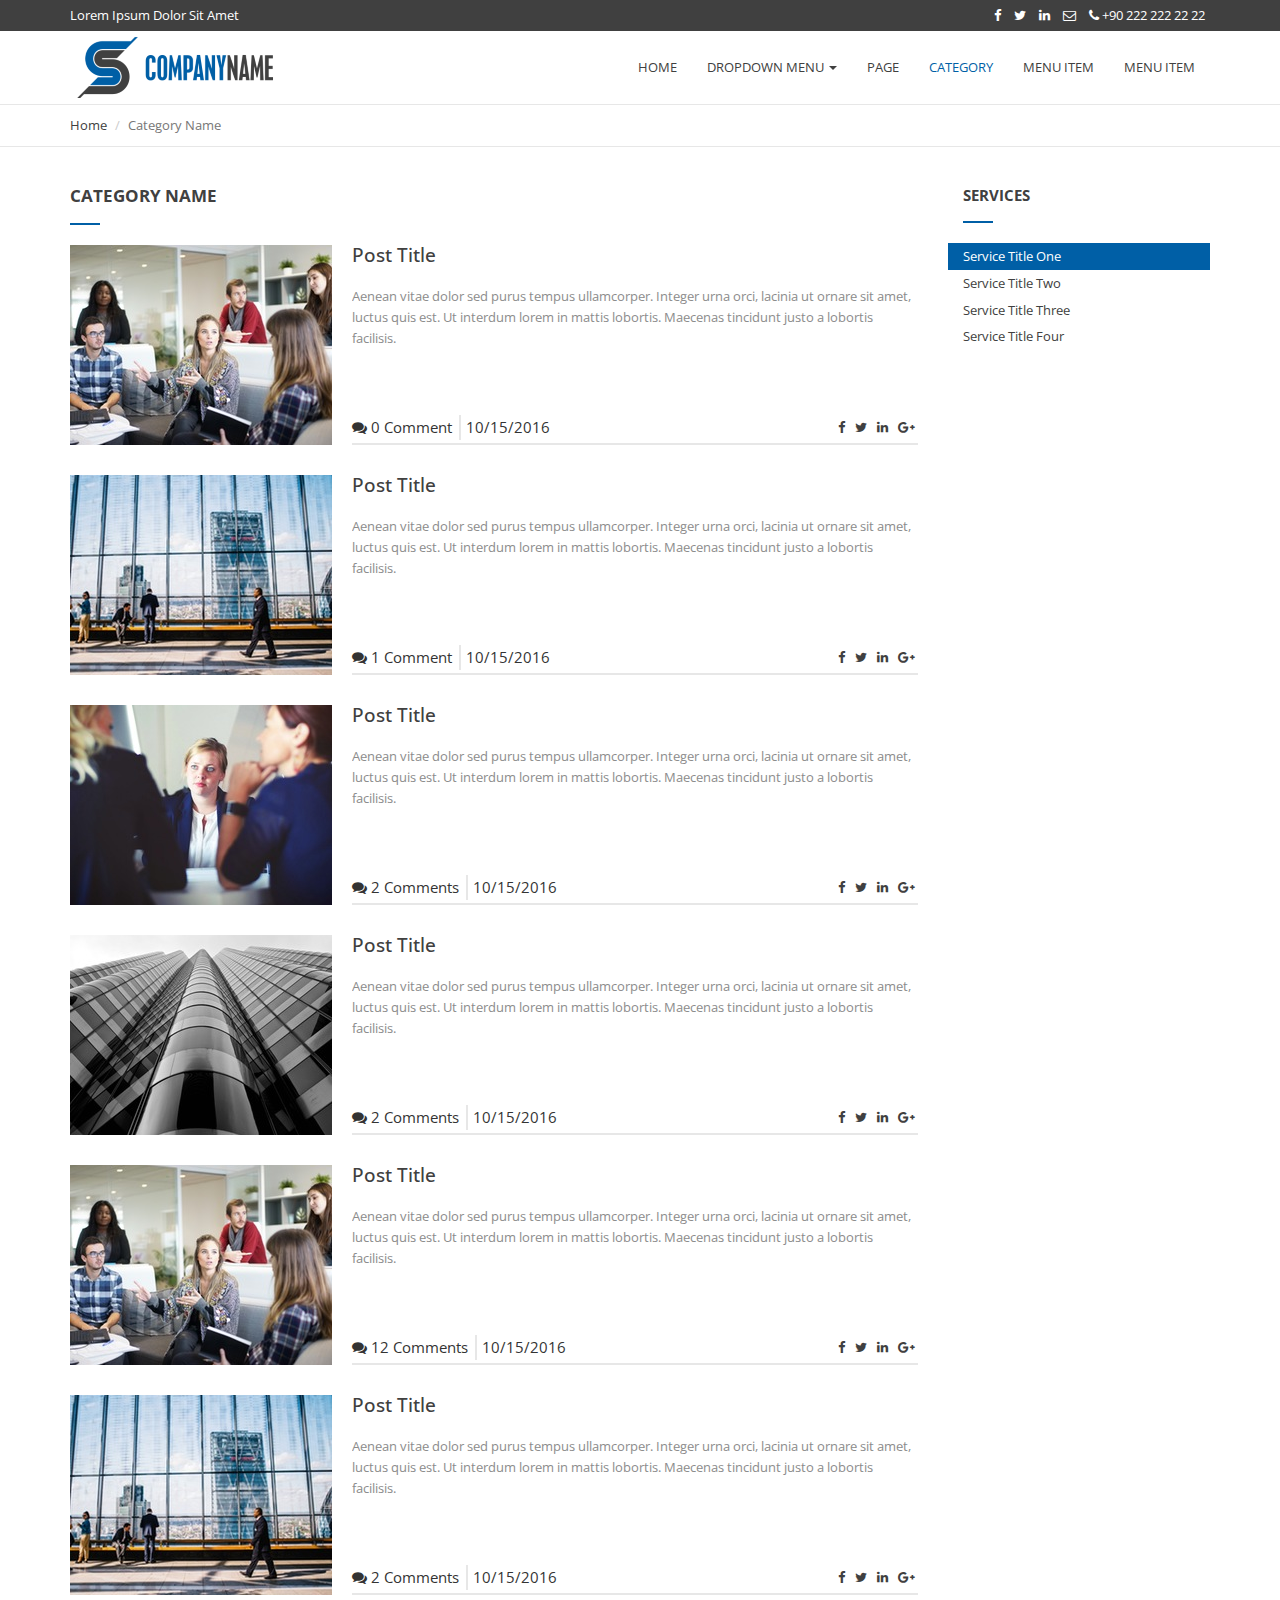
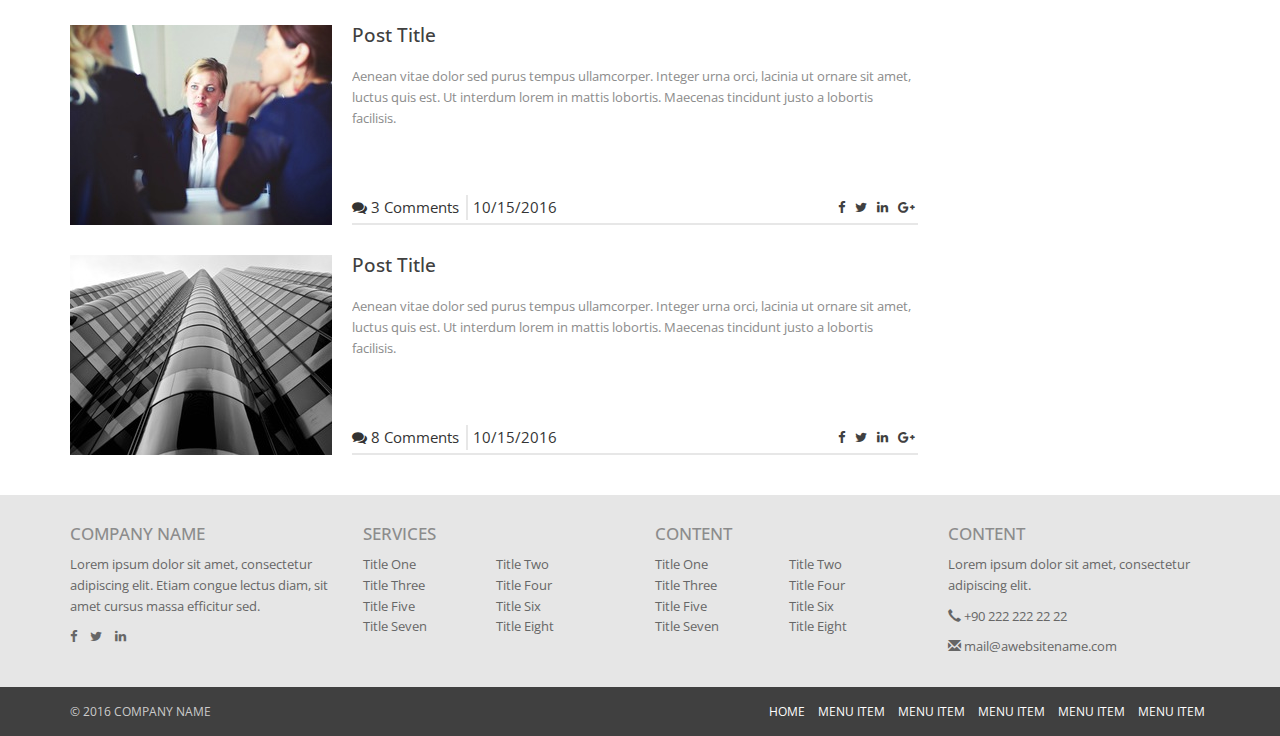
<file: vezbacki/ui/templates/category.html>
<!DOCTYPE html>
<html lang="en">
<head>
    <meta charset="utf-8">
    <meta http-equiv="X-UA-Compatible" content="IE=edge">
    <meta name="viewport" content="width=device-width, initial-scale=1">
    <title>Company NAME</title>
    
    <link href="https://fonts.googleapis.com/css?family=Open+Sans:400,600&amp;subset=latin-ext" rel="stylesheet">
    
    <link href="css/bootstrap.min.css" rel="stylesheet">
    <link href="css/font-awesome.min.css" rel="stylesheet">
    <link href="style.css" rel="stylesheet">
    
    <!--[if lt IE 9]>
        <script src="https://oss.maxcdn.com/html5shiv/3.7.3/html5shiv.min.js"></script>
        <script src="https://oss.maxcdn.com/respond/1.4.2/respond.min.js"></script>
    <![endif]-->
</head>
<body>
    <header class="site-header">
        <div class="top">
            <div class="container">
                <div class="row">
                    <div class="col-sm-6">
                        <p>Lorem Ipsum Dolor Sit Amet</p>
                    </div>
                    <div class="col-sm-6">
                        <ul class="list-inline pull-right">
                            <li><a href="#" title="Post"><i class="fa fa-facebook"></i></a></li>
                            <li><a href="#" title="Post"><i class="fa fa-twitter"></i></a></li>
                            <li><a href="#" title="Post"><i class="fa fa-linkedin"></i></a></li>
                            <li><a href="#" title="Post"><i class="fa fa-envelope-o"></i></a></li>
                            <li><a href="tel:+902222222222"><i class="fa fa-phone"></i> +90 222 222 22 22</a></li>
                        </ul>                        
                    </div>
                </div>
            </div>
        </div>
        <nav class="navbar navbar-default">
			<div class="container">
				<button type="button" class="navbar-toggle collapsed" data-toggle="collapse" data-target="#bs-navbar-collapse">
					<span class="sr-only">Toggle Navigation</span>
					<i class="fa fa-bars"></i>
				</button>
				<a href="index.html" class="navbar-brand">
					<img src="img/logo.png" alt="Post">
				</a>
                <!-- Collect the nav links, forms, and other content for toggling -->
                <div class="collapse navbar-collapse" id="bs-navbar-collapse">
                    <ul class="nav navbar-nav main-navbar-nav">
                        <li><a href="index.html" title="">HOME</a></li>
                        <li class="dropdown">
                            <a href="#" title="" class="dropdown-toggle" data-toggle="dropdown" role="button" aria-haspopup="true" aria-expanded="false">DROPDOWN MENU <span class="caret"></span></a>
                            <ul class="dropdown-menu">
                                <li><a href="#" title="">SUB MENU 1</a></li>
                                <li><a href="#" title="">SUB MENU 2</a></li>
                                <li><a href="#" title="">SUB MENU 3</a></li>
                            </ul>
                        </li>
                        <li><a href="page.html" title="">PAGE</a></li>
                        <li class="active"><a href="category.html" title="">CATEGORY</a></li>
                        <li><a href="#" title="">MENU ITEM</a></li>
                        <li><a href="#" title="">MENU ITEM</a></li>
                    </ul>                           
                </div><!-- /.navbar-collapse -->                
				<!-- END MAIN NAVIGATION -->
			</div>
		</nav>        
    </header>
    <div class="bread_area">
        <div class="container">
            <div class="row">
                <div class="col-sm-12">
                    <ol class="breadcrumb">
                        <li><a href="#" title="Post">Home</a></li>
                        <li class="active">Category Name</li>
                    </ol>                    
                </div>
            </div>
        </div>
    </div>    
    <main class="site-main category-main">
        <div class="container">
            <div class="row">
                <section class="category-content col-sm-9">
                    <h2 class="category-title">CATEGORY NAME</h2>
                    <ul class="media-list">
                        <li class="media">
                            <div class="media-left">
                                <a href="#" title="Post">
                                    <img class="media-object" src="img/h1.jpeg" alt="Post">
                                </a>
                            </div>
                            <div class="media-body">
                                <h3 class="media-heading"><a href="#" title="Post Title">Post Title</a></h3>
                                <p>Aenean vitae dolor sed purus tempus ullamcorper. Integer urna orci, lacinia ut ornare sit amet, luctus quis est. Ut interdum lorem in mattis lobortis. Maecenas tincidunt justo a lobortis facilisis.</p>
                                <aside class="meta category-meta">
                                    <div class="pull-left">
                                        <div class="arc-comment"><a href="#" title="Comment"><i class="fa fa-comments"></i> 0 Comment</a></div>
                                        <div class="arc-date">10/15/2016</div>
                                    </div>
                                    <div class="pull-right">
                                        <ul class="arc-share">
                                            <li><a href="#" title="Post"><i class="fa fa-facebook"></i></a></li>
                                            <li><a href="#" title="Post"><i class="fa fa-twitter"></i></a></li>
                                            <li><a href="#" title="Post"><i class="fa fa-linkedin"></i></a></li>
                                            <li><a href="#" title="Post"><i class="fa fa-google-plus"></i></a></li>
                                        </ul>
                                    </div>
                                </aside>                                
                            </div>
                        </li>
                        <li class="media">
                            <div class="media-left">
                                <a href="#" title="Post">
                                    <img class="media-object" src="img/h2.jpg" alt="Post">
                                </a>
                            </div>
                            <div class="media-body">
                                <h3 class="media-heading"><a href="#" title="Post Title">Post Title</a></h3>
                                <p>Aenean vitae dolor sed purus tempus ullamcorper. Integer urna orci, lacinia ut ornare sit amet, luctus quis est. Ut interdum lorem in mattis lobortis. Maecenas tincidunt justo a lobortis facilisis.</p>
                                <aside class="meta category-meta">
                                    <div class="pull-left">
                                        <div class="arc-comment"><a href="#" title="Comment"><i class="fa fa-comments"></i> 1 Comment</a></div>
                                        <div class="arc-date">10/15/2016</div>
                                    </div>
                                    <div class="pull-right">
                                        <ul class="arc-share">
                                            <li><a href="#" title="Post"><i class="fa fa-facebook"></i></a></li>
                                            <li><a href="#" title="Post"><i class="fa fa-twitter"></i></a></li>
                                            <li><a href="#" title="Post"><i class="fa fa-linkedin"></i></a></li>
                                            <li><a href="#" title="Post"><i class="fa fa-google-plus"></i></a></li>
                                        </ul>
                                    </div>
                                </aside>                                
                            </div>
                        </li>
                        <li class="media">
                            <div class="media-left">
                                <a href="#" title="Post">
                                    <img class="media-object" src="img/h3.jpeg" alt="Post">
                                </a>
                            </div>
                            <div class="media-body">
                                <h3 class="media-heading"><a href="#" title="Post Title">Post Title</a></h3>
                                <p>Aenean vitae dolor sed purus tempus ullamcorper. Integer urna orci, lacinia ut ornare sit amet, luctus quis est. Ut interdum lorem in mattis lobortis. Maecenas tincidunt justo a lobortis facilisis.</p>
                                <aside class="meta category-meta">
                                    <div class="pull-left">
                                        <div class="arc-comment"><a href="#" title="Comment"><i class="fa fa-comments"></i> 2 Comments</a></div>
                                        <div class="arc-date">10/15/2016</div>
                                    </div>
                                    <div class="pull-right">
                                        <ul class="arc-share">
                                            <li><a href="#" title="Post"><i class="fa fa-facebook"></i></a></li>
                                            <li><a href="#" title="Post"><i class="fa fa-twitter"></i></a></li>
                                            <li><a href="#" title="Post"><i class="fa fa-linkedin"></i></a></li>
                                            <li><a href="#" title="Post"><i class="fa fa-google-plus"></i></a></li>
                                        </ul>
                                    </div>
                                </aside>                                
                            </div>
                        </li>
                        <li class="media">
                            <div class="media-left">
                                <a href="#" title="Post">
                                    <img class="media-object" src="img/h4.jpeg" alt="Post">
                                </a>
                            </div>
                            <div class="media-body">
                                <h3 class="media-heading"><a href="#" title="Post Title">Post Title</a></h3>
                                <p>Aenean vitae dolor sed purus tempus ullamcorper. Integer urna orci, lacinia ut ornare sit amet, luctus quis est. Ut interdum lorem in mattis lobortis. Maecenas tincidunt justo a lobortis facilisis.</p>
                                <aside class="meta category-meta">
                                    <div class="pull-left">
                                        <div class="arc-comment"><a href="#" title="Comment"><i class="fa fa-comments"></i> 2 Comments</a></div>
                                        <div class="arc-date">10/15/2016</div>
                                    </div>
                                    <div class="pull-right">
                                        <ul class="arc-share">
                                            <li><a href="#" title="Post"><i class="fa fa-facebook"></i></a></li>
                                            <li><a href="#" title="Post"><i class="fa fa-twitter"></i></a></li>
                                            <li><a href="#" title="Post"><i class="fa fa-linkedin"></i></a></li>
                                            <li><a href="#" title="Post"><i class="fa fa-google-plus"></i></a></li>
                                        </ul>
                                    </div>
                                </aside>                                
                            </div>
                        </li>
                        <li class="media">
                            <div class="media-left">
                                <a href="#" title="Post">
                                    <img class="media-object" src="img/h1.jpeg" alt="Post">
                                </a>
                            </div>
                            <div class="media-body">
                                <h3 class="media-heading"><a href="#" title="Post Title">Post Title</a></h3>
                                <p>Aenean vitae dolor sed purus tempus ullamcorper. Integer urna orci, lacinia ut ornare sit amet, luctus quis est. Ut interdum lorem in mattis lobortis. Maecenas tincidunt justo a lobortis facilisis.</p>
                                <aside class="meta category-meta">
                                    <div class="pull-left">
                                        <div class="arc-comment"><a href="#" title="Comment"><i class="fa fa-comments"></i> 12 Comments</a></div>
                                        <div class="arc-date">10/15/2016</div>
                                    </div>
                                    <div class="pull-right">
                                        <ul class="arc-share">
                                            <li><a href="#" title="Post"><i class="fa fa-facebook"></i></a></li>
                                            <li><a href="#" title="Post"><i class="fa fa-twitter"></i></a></li>
                                            <li><a href="#" title="Post"><i class="fa fa-linkedin"></i></a></li>
                                            <li><a href="#" title="Post"><i class="fa fa-google-plus"></i></a></li>
                                        </ul>
                                    </div>
                                </aside>                                
                            </div>
                        </li>
                        <li class="media">
                            <div class="media-left">
                                <a href="#" title="Post">
                                    <img class="media-object" src="img/h2.jpg" alt="Post">
                                </a>
                            </div>
                            <div class="media-body">
                                <h3 class="media-heading"><a href="#" title="Post Title">Post Title</a></h3>
                                <p>Aenean vitae dolor sed purus tempus ullamcorper. Integer urna orci, lacinia ut ornare sit amet, luctus quis est. Ut interdum lorem in mattis lobortis. Maecenas tincidunt justo a lobortis facilisis.</p>
                                <aside class="meta category-meta">
                                    <div class="pull-left">
                                        <div class="arc-comment"><a href="#" title="Comment"><i class="fa fa-comments"></i> 2 Comments</a></div>
                                        <div class="arc-date">10/15/2016</div>
                                    </div>
                                    <div class="pull-right">
                                        <ul class="arc-share">
                                            <li><a href="#" title="Post"><i class="fa fa-facebook"></i></a></li>
                                            <li><a href="#" title="Post"><i class="fa fa-twitter"></i></a></li>
                                            <li><a href="#" title="Post"><i class="fa fa-linkedin"></i></a></li>
                                            <li><a href="#" title="Post"><i class="fa fa-google-plus"></i></a></li>
                                        </ul>
                                    </div>
                                </aside>                                
                            </div>
                        </li>
                        <li class="media">
                            <div class="media-left">
                                <a href="#" title="Post">
                                    <img class="media-object" src="img/h3.jpeg" alt="Post">
                                </a>
                            </div>
                            <div class="media-body">
                                <h3 class="media-heading"><a href="#" title="Post Title">Post Title</a></h3>
                                <p>Aenean vitae dolor sed purus tempus ullamcorper. Integer urna orci, lacinia ut ornare sit amet, luctus quis est. Ut interdum lorem in mattis lobortis. Maecenas tincidunt justo a lobortis facilisis.</p>
                                <aside class="meta category-meta">
                                    <div class="pull-left">
                                        <div class="arc-comment"><a href="#" title="Comment"><i class="fa fa-comments"></i> 3 Comments</a></div>
                                        <div class="arc-date">10/15/2016</div>
                                    </div>
                                    <div class="pull-right">
                                        <ul class="arc-share">
                                            <li><a href="#" title="Post"><i class="fa fa-facebook"></i></a></li>
                                            <li><a href="#" title="Post"><i class="fa fa-twitter"></i></a></li>
                                            <li><a href="#" title="Post"><i class="fa fa-linkedin"></i></a></li>
                                            <li><a href="#" title="Post"><i class="fa fa-google-plus"></i></a></li>
                                        </ul>
                                    </div>
                                </aside>                                
                            </div>
                        </li>
                        <li class="media">
                            <div class="media-left">
                                <a href="#" title="Post">
                                    <img class="media-object" src="img/h4.jpeg" alt="Post">
                                </a>
                            </div>
                            <div class="media-body">
                                <h3 class="media-heading"><a href="#" title="Post Title">Post Title</a></h3>
                                <p>Aenean vitae dolor sed purus tempus ullamcorper. Integer urna orci, lacinia ut ornare sit amet, luctus quis est. Ut interdum lorem in mattis lobortis. Maecenas tincidunt justo a lobortis facilisis.</p>
                                <aside class="meta category-meta">
                                    <div class="pull-left">
                                        <div class="arc-comment"><a href="#" title="Comment"><i class="fa fa-comments"></i> 8 Comments</a></div>
                                        <div class="arc-date">10/15/2016</div>
                                    </div>
                                    <div class="pull-right">
                                        <ul class="arc-share">
                                            <li><a href="#" title="Post"><i class="fa fa-facebook"></i></a></li>
                                            <li><a href="#" title="Post"><i class="fa fa-twitter"></i></a></li>
                                            <li><a href="#" title="Post"><i class="fa fa-linkedin"></i></a></li>
                                            <li><a href="#" title="Post"><i class="fa fa-google-plus"></i></a></li>
                                        </ul>
                                    </div>
                                </aside>                                
                            </div>
                        </li>                        
                    </ul>                    
                </section>
                <aside class="sidebar col-sm-3">
                    <div class="widget">
                        <h4>SERVICES</h4>
                        <ul>
                            <li class="current"><a href="#" title="">Service Title One</a></li>
                            <li><a href="#" title="">Service Title Two</a></li>
                            <li><a href="#" title="">Service Title Three</a></li>
                            <li><a href="#" title="">Service Title Four</a></li>
                        </ul>
                    </div>
                </aside>
            </div>
        </div>
    </main>
    <footer class="site-footer">
        <div class="container">
            <div class="row">
                <div class="col-md-3 col-sm-6 fbox">
                    <h4>COMPANY NAME</h4>
                    <p class="text">Lorem ipsum dolor sit amet, consectetur adipiscing elit. Etiam congue lectus diam, sit amet cursus massa efficitur sed. </p>
                    <ul class="list-inline">
                        <li><a href="#" title="Post"><i class="fa fa-facebook"></i></a></li>
                        <li><a href="#" title="Post"><i class="fa fa-twitter"></i></a></li>
                        <li><a href="#" title="Post"><i class="fa fa-linkedin"></i></a></li>                        
                    </ul>
                </div>
                <div class="col-md-3 col-sm-6 fbox">
                    <h4>SERVICES</h4>
                    <ul class="big">
                        <li><a href="#" title="">Title One</a></li>
                        <li><a href="#" title="">Title Two</a></li>
                        <li><a href="#" title="">Title Three</a></li>
                        <li><a href="#" title="">Title Four</a></li>
                        <li><a href="#" title="">Title Five</a></li>
                        <li><a href="#" title="">Title Six</a></li>
                        <li><a href="#" title="">Title Seven</a></li>
                        <li><a href="#" title="">Title Eight</a></li>
                    </ul>
                </div>
                <div class="col-md-3 col-sm-6 fbox">
                    <h4>CONTENT</h4>
                    <ul class="big">
                        <li><a href="#" title="">Title One</a></li>
                        <li><a href="#" title="">Title Two</a></li>
                        <li><a href="#" title="">Title Three</a></li>
                        <li><a href="#" title="">Title Four</a></li>
                        <li><a href="#" title="">Title Five</a></li>
                        <li><a href="#" title="">Title Six</a></li>
                        <li><a href="#" title="">Title Seven</a></li>
                        <li><a href="#" title="">Title Eight</a></li>
                    </ul>
                </div>
                <div class="col-md-3 col-sm-6 fbox">
                    <h4>CONTENT</h4>
                    <p class="text">Lorem ipsum dolor sit amet, consectetur adipiscing elit.</p>
                    <p><a href="tel:+902222222222"><span class="glyphicon glyphicon-earphone" aria-hidden="true"></span> +90 222 222 22 22</a></p>
                    <p><a href="mailto:iletisim@agrisosgb.com"><span class="glyphicon glyphicon-envelope" aria-hidden="true"></span> mail@awebsitename.com</a></p>
                </div>
            </div>
        </div>
        <div id="copyright">
            <div class="container">
                <div class="row">
                    <div class="col-md-4">
                        <p class="pull-left">&copy; 2016 COMPANY NAME</p>
                    </div>
                    <div class="col-md-8">
                        <ul class="list-inline navbar-right">
                            <li><a href="#" title="Post">HOME</a></li>
                            <li><a href="#" title="Post">MENU ITEM</a></li>
                            <li><a href="#" title="Post">MENU ITEM</a></li>
                            <li><a href="#" title="Post">MENU ITEM</a></li>
                            <li><a href="#" title="Post">MENU ITEM</a></li>
                            <li><a href="#" title="Post">MENU ITEM</a></li>
                        </ul>
                    </div>
                </div>
            </div>
        </div>        
    </footer>
    <script src="https://ajax.googleapis.com/ajax/libs/jquery/1.12.4/jquery.min.js"></script>
    <script src="js/bootstrap.min.js"></script>
</body>
</html>
</file>
<file: vezbacki/ui/templates/style.css>
/* Base */
* {outline:none;}
html, body {height: 100%;}
body {font-family: 'Open Sans', sans-serif;font-size: 13px;line-height: 1.6;color: #8c8c8c;background-color: #fff;}
h1, h2, h3, h4, h5, h6 {font-family: 'Open Sans', sans-serif;}
a {color: #404040;}
a:hover {color: #404040;transition-property: all;transition-duration: 0.3s;transition-timing-function: linear;}
a.none:hover {text-decoration: none;}

/* Header */
.top {background-color: #404040;padding: 5px 0;color: #fff;}
.top p {margin: 0;}
.top ul {margin: 0;padding: 0;}
.top li i {color: #fff;}
.top li a {color: #fff;}
.top li a:hover {text-decoration: none;}
.top li a:hover,.top li a:hover i {color: #005FA6;transition-property: all;transition-duration: 0.3s;transition-timing-function: linear;}

/* Navigation */
.navbar {-moz-border-radius: 0;-webkit-border-radius: 0;border-radius: 0;margin-bottom: 0;}
.navbar .container {position: relative;}
.navbar-default {-moz-transition: all 0.3s ease-out;-o-transition: all 0.3s ease-out;-webkit-transition: all 0.3s ease-out;transition: all 0.3s ease-out;width: 100%;border: none;border-bottom: 1px solid #e7e7e7;background-color: #fff;}
.navbar-default .navbar-nav > li > a {color: #404040;font-weight: normal;font-size: 13px;}
.navbar-default .navbar-nav > li > a:hover {background-color: transparent;color: #005FA6;}
.navbar-default .navbar-nav > .open > a,.navbar-default .navbar-nav > .open > a:hover,.navbar-default .navbar-nav > .open > a:focus {background-color: transparent;color: #005FA6;}
.navbar-default .navbar-nav .active > a,.navbar-default .navbar-nav .active > a:hover,.navbar-default .navbar-nav .active > a:focus {color: #005FA6;background-color: transparent;}
.navbar-default .navbar-toggle {margin: 10px 0 0 15px;}
.navbar-default .navbar-toggle,.navbar-default .navbar-toggle:hover,.navbar-default .navbar-toggle:focus {border: none;background: #f3f3f3;}
.navbar-default .navbar-toggle i {font-size: 31px;}
.navbar-default .navbar-collapse {float: right;border-top: none;padding-left: 0;padding-right: 0;}
.navbar-brand>img {padding: 5px;}

@media screen and (max-width: 768px) {.navbar-default .navbar-collapse {padding-left: inherit;padding-right: inherit;}}
@media screen and (max-width: 992px) {.navbar-default .navbar-collapse {width: 100%;margin-left: 0;margin-right: 0;max-height: none;}}
@media (min-width:768px) {.navbar>.container .navbar-brand,.navbar>.container-fluid .navbar-brand {margin-left: 0;}}

.main-navbar-nav {-moz-transition: all 0.3s linear;-o-transition: all 0.3s linear;-webkit-transition: all 0.3s linear;transition: all 0.3s linear;}
.main-navbar-nav > li > a {padding-top: 30px;padding-bottom: 30px;line-height: 1;}
.main-navbar-nav li > .dropdown-menu {-moz-transition: all 0.3s ease-out;-o-transition: all 0.3s ease-out;-webkit-transition: all 0.3s ease-out;transition: all 0.3s ease-out;min-width: 225px;border: none;border-top: 2px solid #005FA6;}
.main-navbar-nav li > .dropdown-menu > li > a {padding: 10px;position: relative;color: #404040;line-height: 1.12857143;font-size: 12px;}
.main-navbar-nav li > .dropdown-menu > li > a:hover,.main-navbar-nav li > .dropdown-menu > li > a:focus {color: #005FA6;background-color: transparent;}
.main-navbar-nav li > .dropdown-menu > li > a i {position: absolute;right: 20px;top: 50%;margin-top: -8px;font-size: 16px;}

@media screen and (min-width: 993px) {.main-navbar-nav .dropdown:hover > .dropdown-menu {display: block;}.main-navbar-nav .dropdown:hover > .dropdown-menu .dropdown:hover .dropdown-menu {left: 225px;top: 0;margin-top: -2px;}}
@media screen and (max-width: 992px) {.main-navbar-nav > li {border-bottom: 1px solid #f3f3f3;}.main-navbar-nav > li:last-child {border-bottom: none;}.main-navbar-nav > li > a {padding-top: 12px;padding-bottom: 12px;}}

.navbar-brand {height: auto;padding: 0;}

@media screen and (max-width: 992px) {.navbar-toggle {display: block;}.navbar-collapse.collapse {display: none !important;}.main-navbar-nav.navbar-nav,.main-navbar-nav.navbar-nav > li {float: none !important;}.navbar-collapse.collapse.in {display: block !important;overflow-y: auto !important;}}

/* Hero */
.hero_area {background-image: url(img/hero.jpg);background-position: center center;background-repeat: no-repeat;background-size: cover;height: 475px;padding: 0;}
.hero_content {padding: 120px 0;}
.hero_content h1 {text-shadow: 1px 1px 2px rgba(0,0,0,0.75);color: #005FA6;font-weight: 700;font-size: 42px;}
.hero_content h2 {text-shadow: 1px 1px 2px rgba(0,0,0,0.25);color: #000;font-weight: 700;font-size: 32px;margin-top: 0;width: 45%;line-height: 38px;}

/* Boxes */
.boxes_area {padding-top: 40px;padding-bottom: 10px;padding-left: 0;padding-right: 0;background-color: #f8f8f8;}
.box {position: relative;}
.box h3 {position: relative;margin-bottom: 20px;padding-bottom: 20px;}

@media (min-width:769px) {
    .boxes_area div[class*="col-"]:after {content: " ";display: block;position: absolute;top: 0;right: 0;width: 1px;height: 100%;background-color: #ebebeb;}
    .boxes_area div[class*="col-"]:last-child:after {display: none;}
}

/* Home */
.home_content h2:after,.box h3:after {content: '';position: absolute;width: 30px;background-color: #005FA6;height: 2px;left: 0;bottom: 0;}
.box i {position: absolute;right: 0;top: 0;margin: 0;color: #005FA6;font-size: 45px;}
.boxes_area h3 {font-size: 16px;font-weight: 500;margin-top: 0;margin-bottom: 18px;}
.services {padding-top: 50px;padding-bottom: 50px;}
h2.section-title {text-align: center;color: #404040;}
.services p.desc {text-align: center;font-size: 13px;margin-bottom: 20px;}
.services .media {margin-top: 30px;}
.services .media i {font-size: 45px;color: #005FA6;}
.services .media h4 {font-size: 15px;font-weight: 600;color: #404040;}
.services .media p {text-align: left;}

/* News */
.home-area {padding-bottom: 50px;}
.home_content h2 {position: relative;font-size: 17px;font-weight: 600;padding-bottom: 20px;color: #404040;margin-bottom: 30px;}
.home_list ul {margin: 0;padding: 0;float: left;width: 100%;}
.home_list ul li {list-style: none;}
.home_list .thumbnail {border: none;padding: 0;}
.thumbnail .caption {padding: 9px;color: #404040;padding-left: 0;padding-right: 0;}
.home_list h3 {font-size: 16px;font-weight: 600;margin-top: 10px;margin-bottom: 10px;color: #404040;}
.home_list p {color:#8c8c8c}
.home_list a.btn {font-size: 13px;padding: 0;color: #005FA6;}
.home_bottom .row {margin-left: -5px;margin-right: -5px;}
.home_bottom div[class*="col-"] {padding-right: 5px;padding-left: 5px;position: relative;}

/* References */
.carousel-control{ width:  4%; }
.carousel-control.left,.carousel-control.right {margin-left:0;background-image:none;}

@media (max-width: 767px) {.carousel-inner .active.left {left: -100%;}.carousel-inner .next {left: 100%;}.carousel-inner .prev {left: -100%;}.active > div {display:none;}.active > div:first-child {display:block;}}
@media (min-width: 767px) and (max-width: 992px ) {.carousel-inner .active.left {left: -50%;}.carousel-inner .next {left:  50%;}.carousel-inner .prev {left: -50%;}.active > div {display:none;}.active > div:first-child {display:block;}.active > div:first-child + div {display:block;}}
@media (min-width: 992px ) {.carousel-inner .active.left {left: -25%;}.carousel-inner .next {left: 25%;}.carousel-inner .prev {left: -25%;}}

/* Footer */
footer.site-footer {background: #e6e6e6;padding: 20px 0 0;float: left;width: 100%;}
footer.site-footer h4 {font-size: 17px;font-weight: 500;}
footer.site-footer ul {padding-left: 0;margin-bottom: 20px;list-style: none;}
footer.site-footer ul a {color: #666;font-size: 13px;}
footer.site-footer p {font-size: 13px;}
footer.site-footer p a {color: #666;}
p.text {color: #666;}
#copyright {background: #404040;color: #ccc;padding: 15px 0;font-size: 12px;margin-top: 20px;}
#copyright p, #copyright ul {margin: 0;float: left;font-size: 12px;}
#copyright a {color: #fff;font-size: 12px;}
.site-footer li a:hover {color:#005FA6;}
ul.big li {float: left;width: 49%;}
ul.big li:nth-child(2n) {margin-left: 2%;}

@media (max-width:462px) {.fbox:last-child {margin-top: 20px;float: left;width: 100%;}}

/* Maillist */
.login-form-1 {max-width: 300px;border-radius: 5px;display: inline-block;}
.main-login-form {position: relative;}
.login-form-1 .form-control {border: 0;box-shadow: 0 0 0;border-radius: 0;background: transparent;color: #555555;padding: 7px 0;font-weight: bold;height:auto;}
.login-form-1 .form-control::-webkit-input-placeholder {color: #999999;}
.login-form-1 .form-control:-moz-placeholder,.login-form-1 .form-control::-moz-placeholder,.login-form-1 .form-control:-ms-input-placeholder {color: #999999;}
.login-form-1 .form-group {margin-bottom: 0;border-bottom: 2px solid #fff;padding-right: 20px;position: relative;}
.login-form-1 .form-group:last-child {border-bottom: 0;}
.login-group {background: #efefef;color: #999999;border-radius: 8px;padding: 10px 20px;}
.login-group-checkbox {padding: 5px 0;}
.login-form-1 .login-button {position: absolute;right: -25px;top: 50%;background: #ffffff;color: #999999;padding: 11px 0;width: 50px;height: 50px;margin-top: -25px;border: 5px solid #efefef;border-radius: 50%;transition: all ease-in-out 500ms;}
.login-form-1 .login-button:hover {color: #555555;transform: rotate(450deg);}
.login-form-1 .login-button.clicked {color: #555555;}
.login-form-1 .login-button.clicked:hover {transform: none;}
.login-form-1 .login-button.clicked.success {color: #2ecc71;}
.login-form-1 .login-button.clicked.error {color: #e74c3c;}

/* Breadcrumb */
.bread_area {border-bottom: 1px solid #e7e7e7;padding: 10px 0;margin-bottom: 40px;}
.breadcrumb {margin: 0;background: #fff;padding: 0;}

/* Page */
.page-main {float: left;width: 100%;background-color: #fff;margin-bottom: 30px;}

/* Category */
.category-main {float: left;width: 100%;background-color: #fff;margin-bottom: 30px;}
.category-content h3 {font-size: 19px;margin-bottom: 20px;}
.category-main .media {margin-top: 30px;}
.category-main .media:first-child{margin-top: 0;}
.category-main ul li {list-style: none;position: relative;}
.category-main .media-left {padding-right: 20px;}
.category-main .meta {position: absolute;bottom: 0;border-bottom: 2px solid #e7e7e7;width: 71%;min-height: 30px;line-height: 24px;padding-bottom: 3px;}
.category-main .category-meta {width: 67%;}
.category-main .meta .arc-comment {float: left; margin-right: 5px; border-right: 2px solid #e7e7e7;padding-right: 7px;}
.category-main .meta .arc-comment a, .archive ul.arc-share li a {color: #333;font-size: 15px;}
.category-main .meta .arc-comment a:hover, .archive ul.arc-share li a:hover {text-decoration: none;color: #ff1515;}
.category-main .meta .arc-date {float: right;font-size: 15px;color: #333;}
.category-main ul.arc-share {float: left;margin: 0;padding: 0;margin-right: 5px;}
.category-main ul.arc-share li {float: left;list-style: none;margin-left: 10px;}
.category-main .archive-cat a {color: #ff1515;}
.category-main .archive-cat a:hover {color: #333; text-decoration: none;}


/* Sidebar */
.widget h4,h2.page-title, h2.category-title {position: relative;margin-top: 0;padding-bottom: 20px;margin-bottom: 20px;font-size: 17px;font-weight: 700;color: #404040;width: 100%;}
.widget h4 {font-size: 15px;margin-left: 15px;}
.widget h4:after,h2.page-title:after, h2.category-title:after {content: '';position: absolute;width: 30px;background-color: #005FA6;height: 2px;left: 0;bottom: 0;}
.widget {margin-bottom: 30px;}
.sidebar ul {padding-left: 15px;padding-right: 15px;margin: 0;}
.sidebar ul li {list-style: none;}
.sidebar ul li a {padding: 3px 15px;display: block;margin-left: -15px;margin-right: -15px;color: #404040;}
.sidebar li.current a {background-color: #005FA6;margin-left: -15px;margin-right: -15px;color: #FFFFFF;}
.sidebar ul li a:hover {background-color: #005FA6;color: #FFFFFF;text-decoration: none;transition-property: all;transition-duration: 0.2s;transition-timing-function: linear;}

/* Responsive */
@media screen and (max-width:462px) {
    .top {text-align: center;}.top ul.list-inline{float: none !important;text-align: center;}
    .hero_content {padding: 80px 0;}
    .hero_content h1 {font-size: 32px;}
    .hero_content h2 {width: 90%;font-size: 21px;}
    /*.boxes_area .row {margin-left: -20px;margin-right: -20px;}*/
    .boxes_area .box p {margin-bottom: 30px;}
    .services .media .media-left {padding-right: 15px;}

    .category-content .media-body {float: left;position: relative;width: 100%;}
    .category-content .media-body h3 {margin-top: 20px;}
    .category-main .meta {position: relative;width: 100%;}
    .category-main .meta .pull-left {margin-left: 40px;}
    .category-main .meta .pull-right {display: none;}

    .sidebar {margin-top: 40px;}
}
@media (min-width:463px) and (max-width:768px) {
    .fbox {float: left;}
    .fbox:nth-child(3) {float: right !important;}
}
</file>
